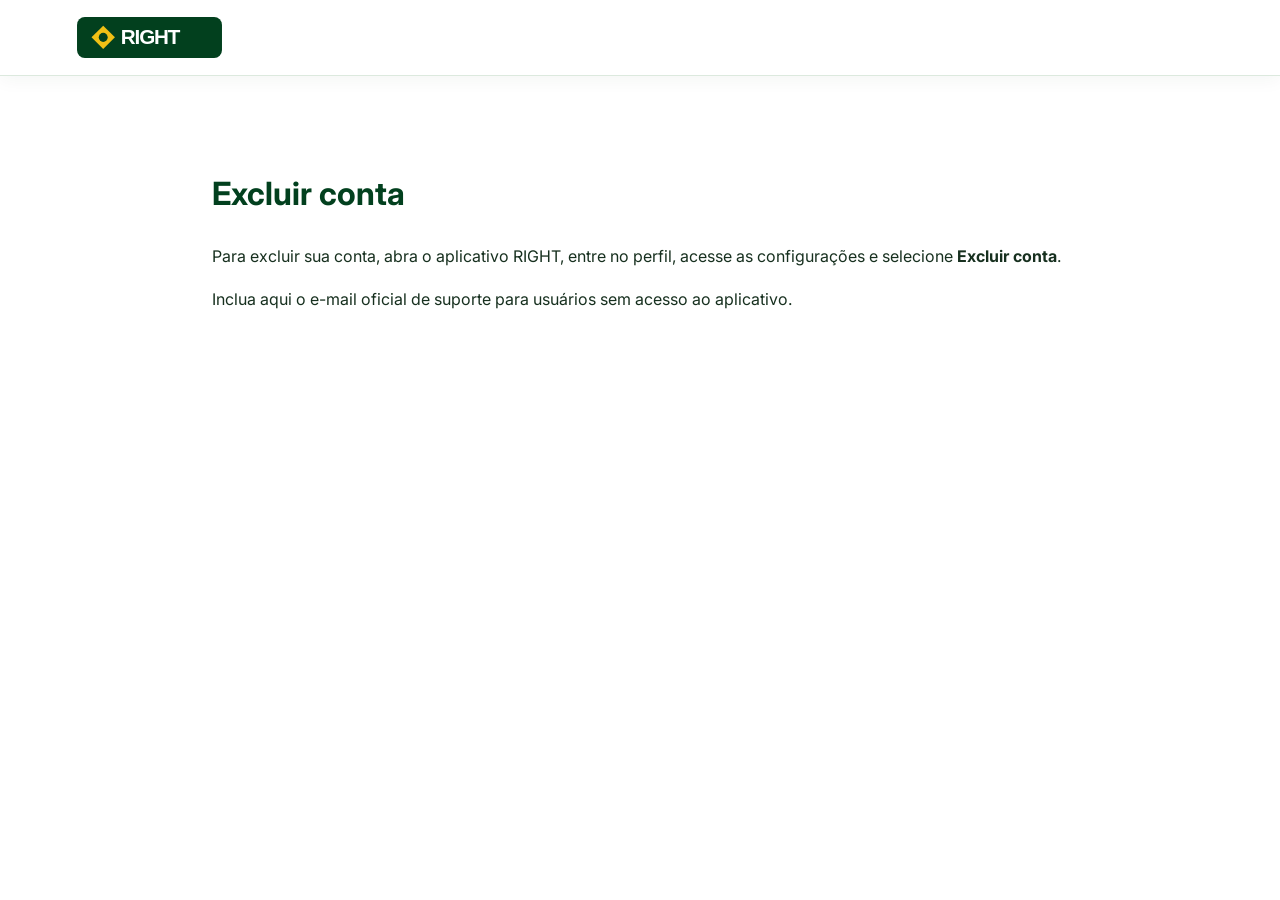
<file: excluir-conta.html>
<!doctype html><html lang="pt-BR"><head><meta charset="utf-8"><meta name="viewport" content="width=device-width,initial-scale=1"><link rel="stylesheet" href="style.css"></head><body><header><a class="logo" href="index.html"><img src="assets/logo-right.svg"></a></header><main class="legal"><h1>Excluir conta</h1><p>Para excluir sua conta, abra o aplicativo RIGHT, entre no perfil, acesse as configurações e selecione <b>Excluir conta</b>.</p><p>Inclua aqui o e-mail oficial de suporte para usuários sem acesso ao aplicativo.</p></main></body></html>
</file>
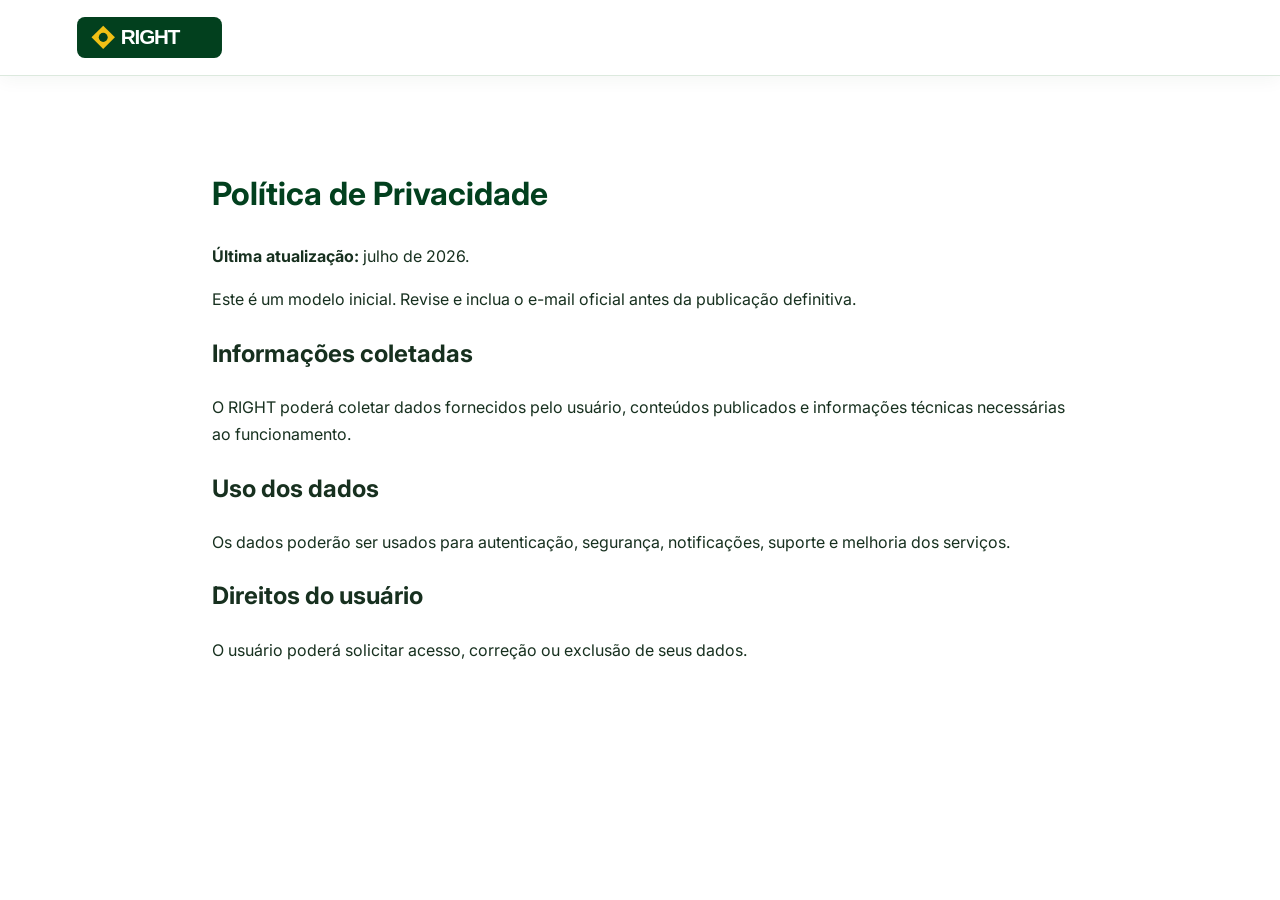
<file: politica-de-privacidade.html>
<!doctype html><html lang="pt-BR"><head><meta charset="utf-8"><meta name="viewport" content="width=device-width,initial-scale=1"><link rel="stylesheet" href="style.css"></head><body><header><a class="logo" href="index.html"><img src="assets/logo-right.svg"></a></header><main class="legal"><h1>Política de Privacidade</h1><p><b>Última atualização:</b> julho de 2026.</p><p>Este é um modelo inicial. Revise e inclua o e-mail oficial antes da publicação definitiva.</p><h2>Informações coletadas</h2><p>O RIGHT poderá coletar dados fornecidos pelo usuário, conteúdos publicados e informações técnicas necessárias ao funcionamento.</p><h2>Uso dos dados</h2><p>Os dados poderão ser usados para autenticação, segurança, notificações, suporte e melhoria dos serviços.</p><h2>Direitos do usuário</h2><p>O usuário poderá solicitar acesso, correção ou exclusão de seus dados.</p></main></body></html>
</file>
<file: style.css>
@import url('https://fonts.googleapis.com/css2?family=Inter:wght@400;600;700;800;900&display=swap');

:root{
  --green-dark:#02401E;
  --green:#105426;
  --green-light:#328439;
  --yellow:#F0C015;
  --yellow-light:#F5C51C;
  --text:#17301F;
  --muted:#617066;
  --cream:#FFFDF5;
  --soft-green:#F2F8F3;
  --soft-yellow:#FFF9DD;
  --border:#DCE9DE;
  --white:#FFFFFF;
}

*{box-sizing:border-box}
html{scroll-behavior:smooth;scroll-padding-top:76px}
body{
  margin:0;
  font-family:Inter,Arial,sans-serif;
  color:var(--text);
  background:var(--white);
}
a{text-decoration:none;color:inherit}

header{
  height:76px;
  padding:0 clamp(20px,6vw,90px);
  display:flex;
  align-items:center;
  justify-content:space-between;
  position:sticky;
  top:0;
  z-index:9;
  background:rgba(255,255,255,.96);
  border-bottom:1px solid var(--border);
  box-shadow:0 3px 18px rgba(2,64,30,.05);
}

.logo img,footer img{width:145px;display:block}
nav{display:flex;align-items:center;gap:25px;font-size:.9rem;font-weight:700}
nav a:hover{color:var(--green-light)}
.navcta{
  padding:12px 18px;
  border-radius:10px;
  background:linear-gradient(135deg,var(--green),var(--green-dark));
  color:#fff;
}
#menu{display:none;border:0;background:none;font-size:1.5rem}

.hero{
  min-height:calc(100vh - 76px);
  padding:70px clamp(22px,7vw,110px);
  display:grid;
  grid-template-columns:1.08fr .92fr;
  align-items:center;
  gap:65px;
  background:
    radial-gradient(circle at 84% 24%,rgba(240,192,21,.28),transparent 27%),
    radial-gradient(circle at 72% 68%,rgba(50,132,57,.12),transparent 25%),
    linear-gradient(140deg,#FFFFFF 0%,#FFFDF5 58%,#F2F8F3 100%);
}

.tag,.eyebrow{
  display:inline-block;
  font-size:.74rem;
  font-weight:900;
  letter-spacing:1.4px;
  text-transform:uppercase;
  color:var(--green);
}
.tag{
  padding:8px 13px;
  border-radius:999px;
  background:var(--soft-yellow);
  border:1px solid rgba(240,192,21,.45);
}

.hero h1{
  max-width:780px;
  margin:22px 0;
  font-size:clamp(3rem,5.5vw,5.1rem);
  line-height:.98;
  letter-spacing:-.06em;
  color:var(--green-dark);
}
.hero p{
  max-width:670px;
  font-size:1.1rem;
  line-height:1.75;
  color:var(--muted);
}
.buttons{display:flex;gap:14px;flex-wrap:wrap;margin:30px 0 12px}
.btn{
  min-height:52px;
  padding:0 23px;
  display:inline-flex;
  align-items:center;
  justify-content:center;
  border-radius:11px;
  font-weight:800;
  transition:.2s;
}
.btn:hover{transform:translateY(-2px);box-shadow:0 12px 25px rgba(2,64,30,.14)}
.primary{
  background:linear-gradient(135deg,var(--green-light),var(--green));
  color:white;
}
.secondary{
  background:#fff;
  border:1px solid rgba(16,84,38,.25);
  color:var(--green);
}
.hero small{color:#78847C}
.stats{display:flex;gap:30px;margin-top:35px}
.stats div{display:flex;flex-direction:column}
.stats b{color:var(--green)}
.stats span{font-size:.72rem;color:var(--muted);margin-top:4px}

.heroart{
  min-height:620px;
  display:flex;
  align-items:center;
  justify-content:center;
  position:relative;
}
.glow{
  position:absolute;
  width:440px;
  height:440px;
  border-radius:50%;
  background:linear-gradient(135deg,var(--yellow-light),#E9F3E9);
  box-shadow:0 30px 80px rgba(240,192,21,.18);
}
.phone{
  width:225px;
  height:455px;
  padding:8px;
  border:7px solid var(--green-dark);
  border-radius:36px;
  background:#112017;
  box-shadow:0 30px 70px rgba(2,64,30,.20);
  overflow:hidden;
}
.phone.big{width:310px;height:625px;transform:rotate(3deg)}
.phone img{width:100%;height:100%;object-fit:cover;border-radius:24px;background:#F5F8F5}

.strip{
  padding:18px;
  text-align:center;
  color:var(--green-dark);
  background:linear-gradient(90deg,var(--yellow),var(--yellow-light));
  font-size:.75rem;
  font-weight:900;
  letter-spacing:2px;
}

.section,.screens{padding:100px clamp(22px,7vw,110px)}
.center{text-align:center}
.section h2,.screens h2,.community h2,.download h2{
  max-width:880px;
  margin:14px auto 18px;
  font-size:clamp(2.1rem,4vw,3.6rem);
  line-height:1.08;
  letter-spacing:-.045em;
  color:var(--green-dark);
}
.lead{max-width:740px;margin:0 auto;color:var(--muted);line-height:1.7}

.steps,.features{
  max-width:1200px;
  margin:55px auto 0;
  display:grid;
  grid-template-columns:repeat(4,1fr);
  gap:18px;
}
.steps article,.features article{
  padding:27px;
  border:1px solid var(--border);
  border-radius:17px;
  background:#fff;
  box-shadow:0 12px 35px rgba(2,64,30,.055);
}
.steps article:nth-child(even){background:var(--soft-yellow)}
.steps b{font-size:.78rem;color:var(--green-light)}
.steps p,.features p{color:var(--muted);font-size:.9rem;line-height:1.6}

.screens{
  background:
    radial-gradient(circle at 10% 15%,rgba(240,192,21,.16),transparent 25%),
    linear-gradient(180deg,var(--soft-green),#FFFFFF);
  color:var(--text);
  border-top:1px solid var(--border);
  border-bottom:1px solid var(--border);
}
.yellow{color:var(--green)}
.light{color:var(--muted)}
.screen-grid{
  max-width:1250px;
  margin:58px auto 0;
  display:grid;
  grid-template-columns:repeat(3,1fr);
  gap:42px 22px;
}
.screen-grid article{text-align:center}
.screen-grid .phone{margin:auto}
.screen-grid h3{color:var(--green-dark)}
.screen-grid p{max-width:280px;margin:auto;color:var(--muted);font-size:.87rem;line-height:1.55}

.features{grid-template-columns:repeat(3,1fr)}
.features article:nth-child(3n+2){background:var(--soft-green)}
.features article:nth-child(3n+3){background:var(--soft-yellow)}
.features article>div{
  width:46px;
  height:46px;
  display:grid;
  place-items:center;
  border-radius:13px;
  background:linear-gradient(135deg,var(--yellow),var(--yellow-light));
  color:var(--green-dark);
  font-size:1.3rem;
}
.features h3{color:var(--green-dark)}

.community{
  padding:100px clamp(22px,8vw,130px);
  display:grid;
  grid-template-columns:1.08fr .92fr;
  gap:75px;
  align-items:center;
  color:var(--text);
  background:
    radial-gradient(circle at 87% 18%,rgba(240,192,21,.25),transparent 23%),
    linear-gradient(135deg,#FFFDF5,#F1F8F2);
  border-top:1px solid var(--border);
  border-bottom:1px solid var(--border);
}
.community h2{margin-left:0;color:var(--green-dark)}
.community p,.community li{color:var(--muted);line-height:1.7}
.community ul{padding:0;list-style:none}
.community li{margin:11px 0}
.community li:before{content:'✓';color:var(--green-light);font-weight:900;margin-right:9px}
.yellowbtn{
  margin-top:15px;
  background:linear-gradient(135deg,var(--yellow),var(--yellow-light));
  color:var(--green-dark);
}
.join{display:grid;grid-template-columns:1fr 1fr;gap:16px}
.join div{
  min-height:145px;
  padding:24px;
  display:flex;
  flex-direction:column;
  justify-content:space-between;
  border:1px solid var(--border);
  border-radius:17px;
  background:#fff;
  box-shadow:0 12px 35px rgba(2,64,30,.06);
}
.join b{font-size:2rem;color:var(--yellow)}
.join span{font-weight:700;color:var(--green-dark)}

.quote{padding:90px 22px;text-align:center;background:#fff}
.quote blockquote{
  max-width:950px;
  margin:24px auto 0;
  font-size:clamp(1.8rem,3.5vw,3rem);
  line-height:1.25;
  font-weight:800;
  letter-spacing:-.035em;
  color:var(--green);
}

.download{
  margin:0 clamp(20px,6vw,90px) 70px;
  padding:65px clamp(22px,5vw,75px);
  display:grid;
  grid-template-columns:1fr auto;
  gap:45px;
  align-items:center;
  color:#fff;
  border-radius:28px;
  background:
    linear-gradient(120deg,rgba(2,64,30,.96),rgba(16,84,38,.94)),
    var(--green);
  box-shadow:0 28px 70px rgba(2,64,30,.18);
  position:relative;
  overflow:hidden;
}
.download:after{
  content:"";
  width:260px;
  height:260px;
  position:absolute;
  right:-80px;
  bottom:-120px;
  border-radius:50%;
  background:var(--yellow);
  opacity:.20;
}
.download h2{margin-left:0;color:#fff}
.download p{max-width:700px;color:#DCE8DF;line-height:1.65}
.white{background:linear-gradient(135deg,var(--yellow),var(--yellow-light));color:var(--green-dark);position:relative;z-index:2}

footer{
  padding:42px clamp(22px,7vw,110px) 24px;
  display:grid;
  grid-template-columns:1fr auto;
  gap:30px;
  color:var(--muted);
  background:var(--cream);
  border-top:1px solid var(--border);
}
footer>div:last-of-type{display:flex;gap:20px;flex-wrap:wrap;font-size:.82rem;font-weight:700}
.copy{grid-column:1/-1;padding-top:18px;border-top:1px solid var(--border);font-size:.75rem}
.legal{max-width:900px;margin:auto;padding:70px 22px;line-height:1.7}
.legal h1{color:var(--green-dark)}

@media(max-width:950px){
  #menu{display:block}
  nav{
    display:none;
    position:absolute;
    top:75px;
    left:0;
    right:0;
    padding:20px;
    flex-direction:column;
    align-items:stretch;
    background:#fff;
  }
  nav.open{display:flex}
  .hero{grid-template-columns:1fr;text-align:center}
  .hero h1,.hero p{margin-left:auto;margin-right:auto}
  .buttons,.stats{justify-content:center}
  .steps{grid-template-columns:repeat(2,1fr)}
  .screen-grid,.features{grid-template-columns:repeat(2,1fr)}
  .community{grid-template-columns:1fr;text-align:center}
  .community h2{margin-left:auto}
  .community ul{display:inline-block;text-align:left}
  .download{grid-template-columns:1fr;text-align:center}
  .download h2{margin-left:auto}
}

@media(max-width:600px){
  header{height:68px;padding:0 18px}
  .logo img{width:125px}
  nav{top:67px}
  .hero{padding:48px 20px 65px}
  .hero h1{font-size:2.7rem}
  .buttons{flex-direction:column}
  .btn{width:100%}
  .heroart{min-height:590px}
  .section,.screens{padding:72px 20px}
  .steps,.screen-grid,.features{grid-template-columns:1fr}
  .community{padding:72px 20px}
  .join{grid-template-columns:1fr}
  .download{margin:0 16px 50px;padding:55px 20px}
  footer{grid-template-columns:1fr;text-align:center}
  footer img{margin:auto}
  footer>div:last-of-type{justify-content:center}
}
</file>
